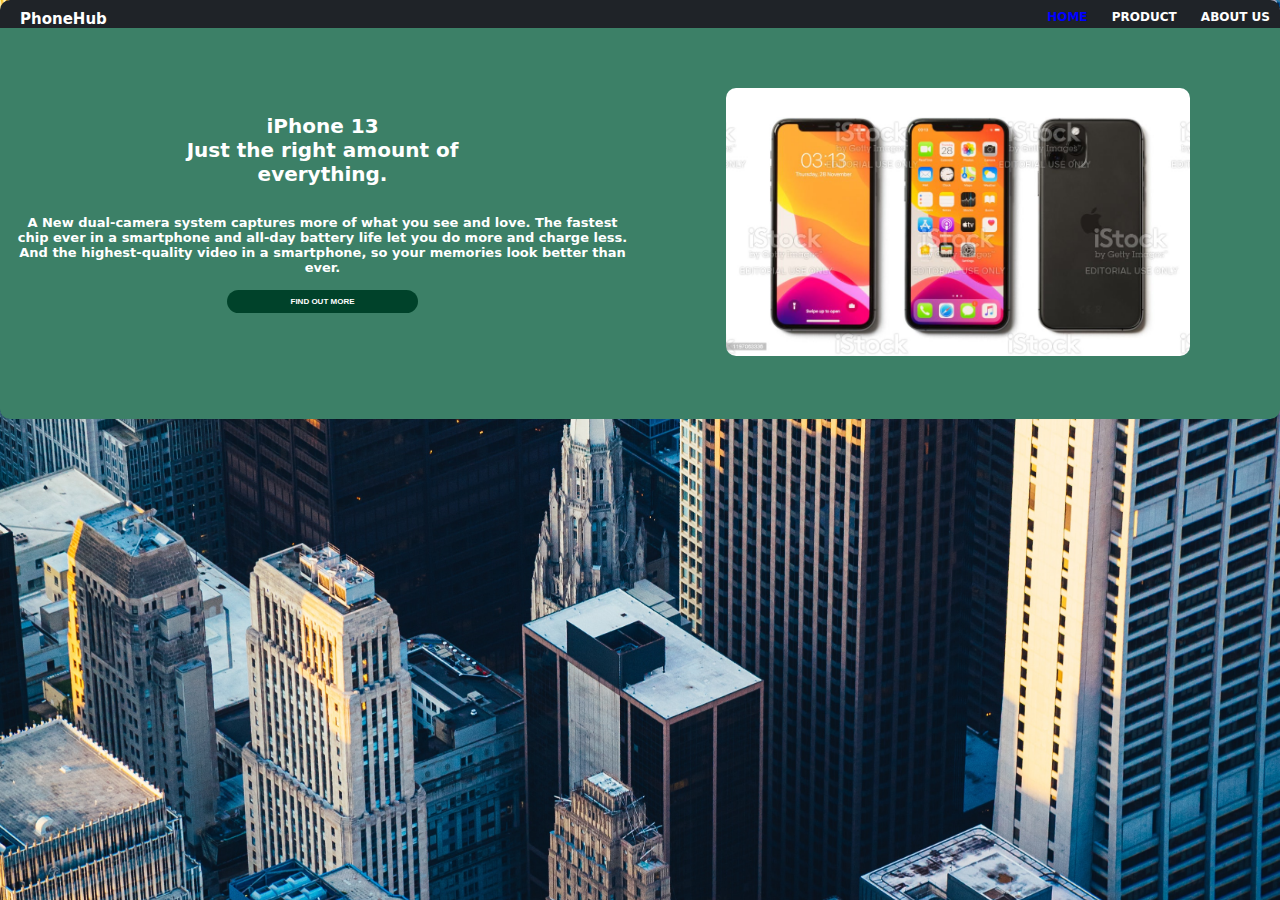
<file: index.html>
<!DOCTYPE html>
<html>
    <head>
        <meta charset="utf-8">
        <meta name="viewport" content="width=device-width, initial-scale=1">
        <title>PhoneHuB</title>
        <link rel="stylesheet" href="home.css">
        <script>
            alert ("Welcome to PhoneHuB")
            var a;
            a = "PhoneHuB";

            console.log (a)
        </script>
    
    </head>
    <body>
        <header>
            <div class="top">
                <div><span>PhoneHub</span>
                    <nav>
                        <ul>
                          <li><a href="index.html">Home</a></li>
                          <li><a href="products.html" class="aa">Product</a></li>
                          <li><a href="aboutP.html" class="aa">About Us</a></li>
                        </ul>
                    </nav>
                </div>
            </div>
        </header>
        <section>
            <article>
                <div class="home-content">
                    <div>
                        <h1>iPhone 13<br>Just the right amount of<br> everything.</h1>
                        <br>A New dual-camera system captures more of what you see and love. The fastest
                        <br>chip ever in a smartphone and all-day battery life let you do more and charge less.
                        <br>And the highest-quality video in a smartphone, so your memories look better than
                        <br>ever.
                        <p><button class="btc" type="button">
                            <a href="aboutP.html" class="as">Find out more</a>
                        </button></p>
                    </div>
                    <div>
                        <picture>
                        <img src="image/istockphoto-1197063336-1024x1024.jpg" alt="iPhone" class="img">
                        </picture>
                    </div>
                </div>
            </article>
        </section>
    </body>
</html>
</file>
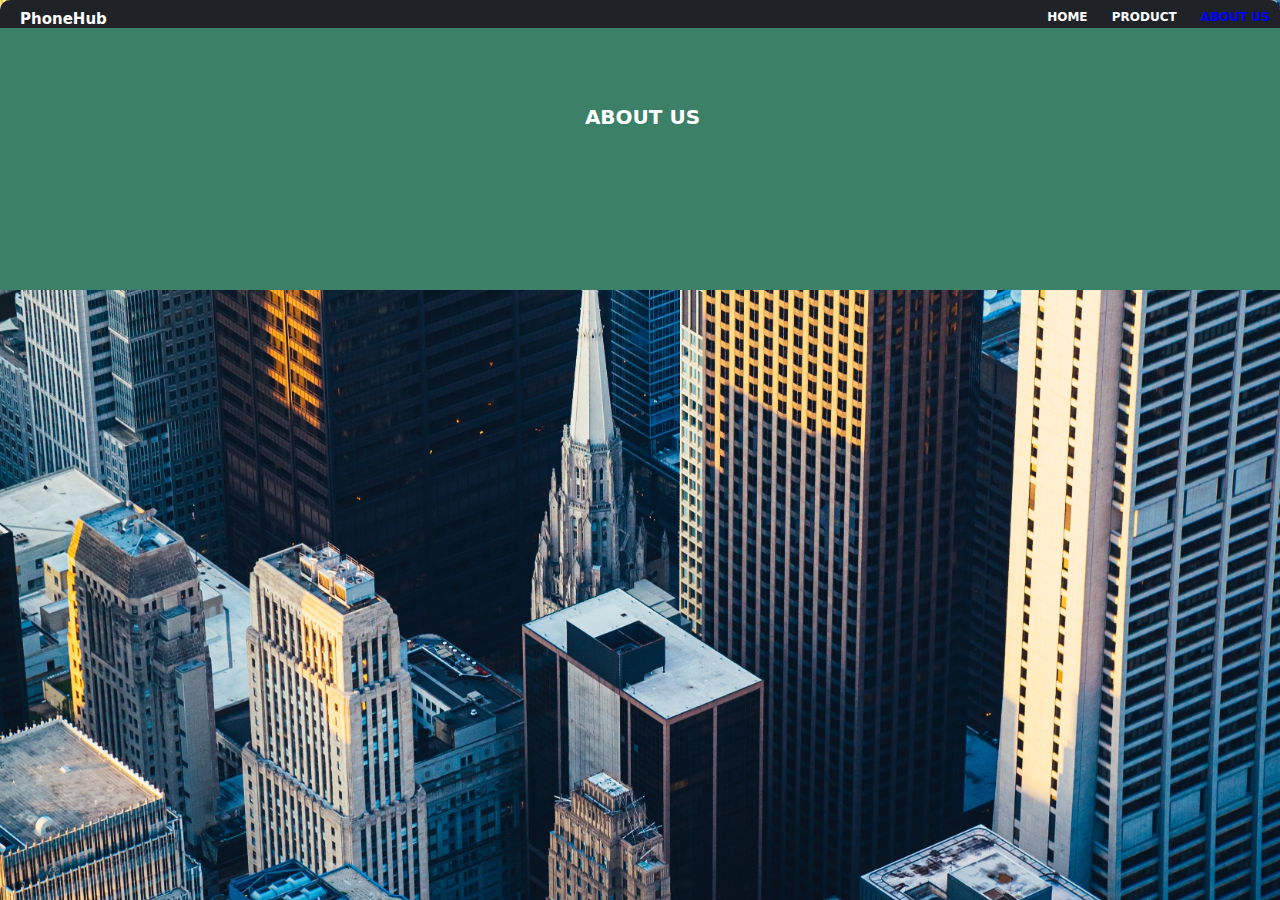
<file: aboutP.html>
<!DOCTYPE html>
<html lang="en">
    <head>
        <meta charset="utf-8">
        <meta name="viewport" content="width=device-width, initial-scale=1.0">
        <title>About</title>
        <link rel="stylesheet" href="home.css">
        <script>
            prompt ("Give us your feedback")

            var a;
            a = "About Us";

            console.log (a)
        </script>
    </head>
    <body>
        <header>
            <div class="top">
                <div>
                    <span>PhoneHub</span>
                    <nav>
                        <ul>
                          <li><a href="index.html" class="aa">Home</a></li>
                          <li><a href="products.html" class="aa">Product</a></li>
                          <li><a href="aboutP.html">About Us</a></li>
                        </ul>
                    </nav>
                </div>
            </div>
        </header>
        <section>
            <article>
                <div class="about-content">
                    <div>
                        <h1 class="h1">About Us</h1>
                        <p class="p">PhoneHub is company that deals with the sells of phone, accessories and gadgets.
                            <br>We have branches around Nigeria.<br>PhoneHub was founded in 2020 by Stephen Innocent, and it is one of fastest growing brand. </p>
                    </diV>
                </div>
            </article>
        </section>
    </body>
</html>
</file>
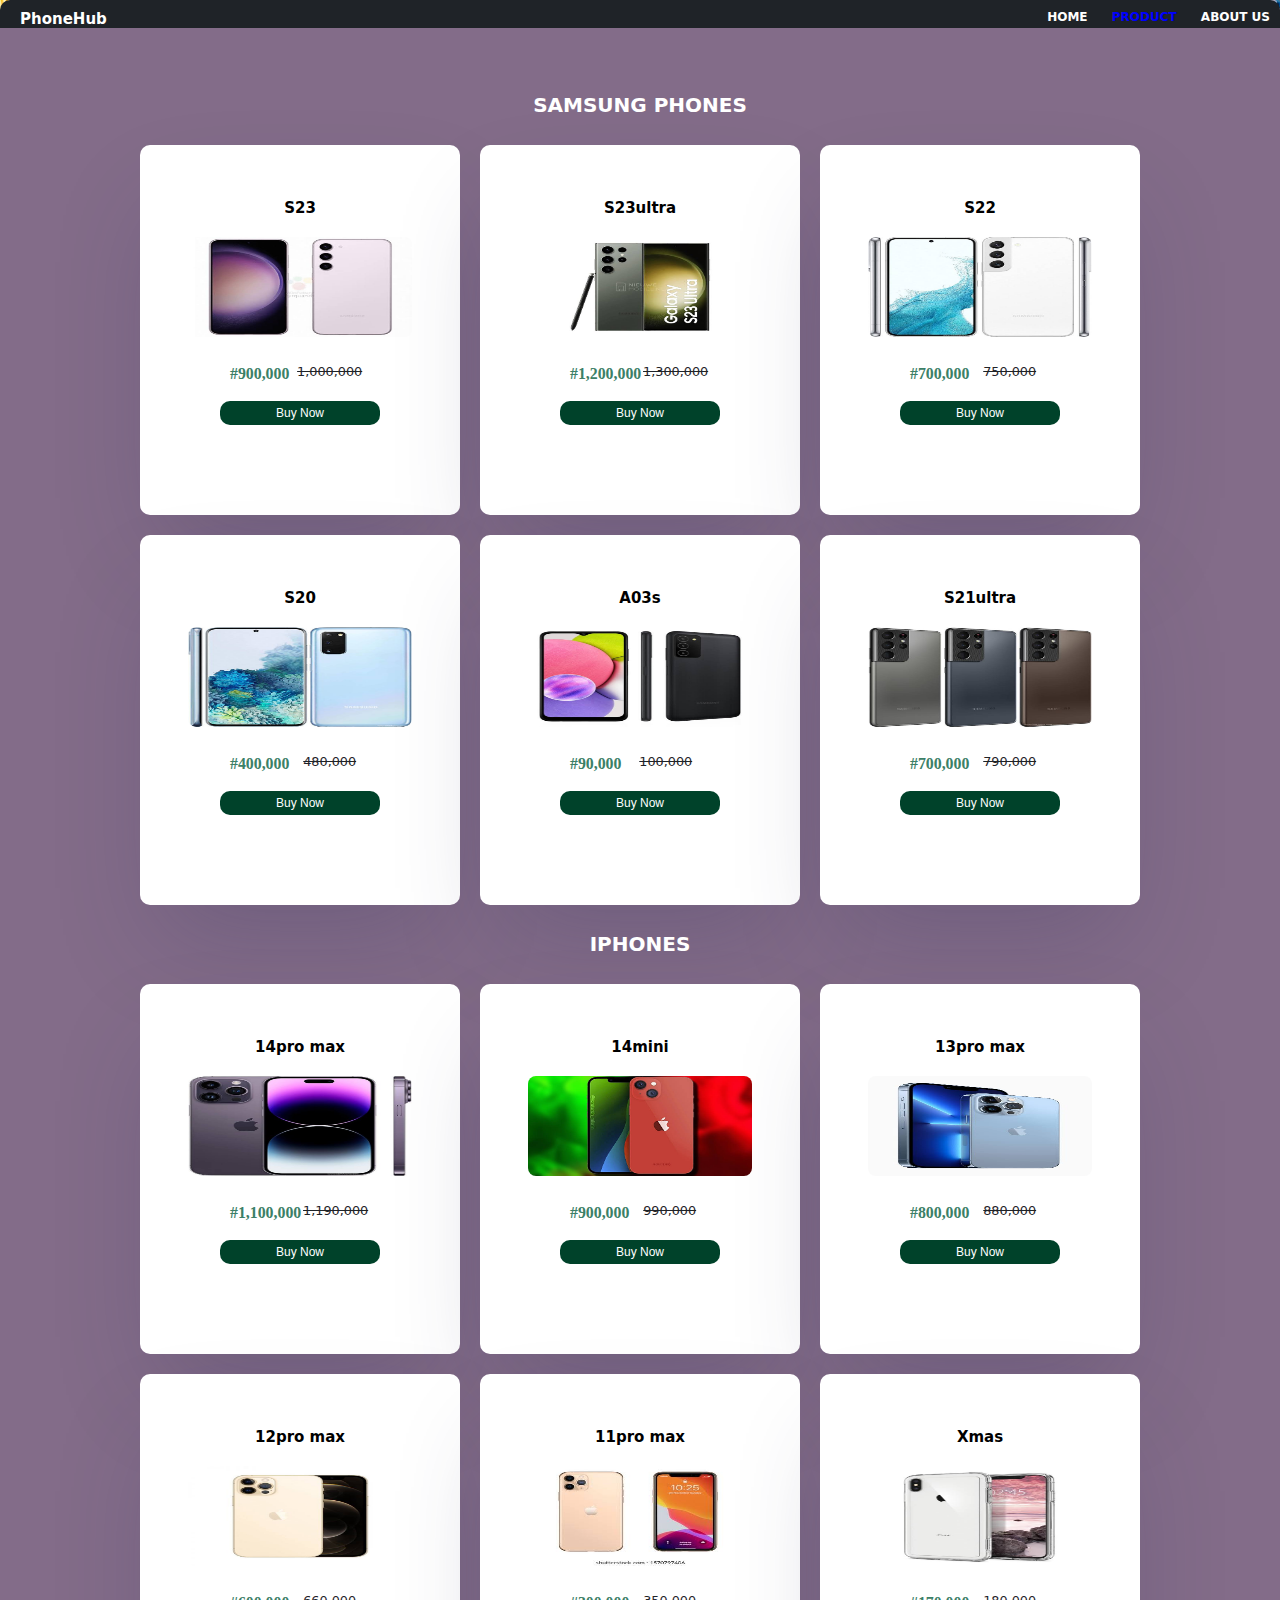
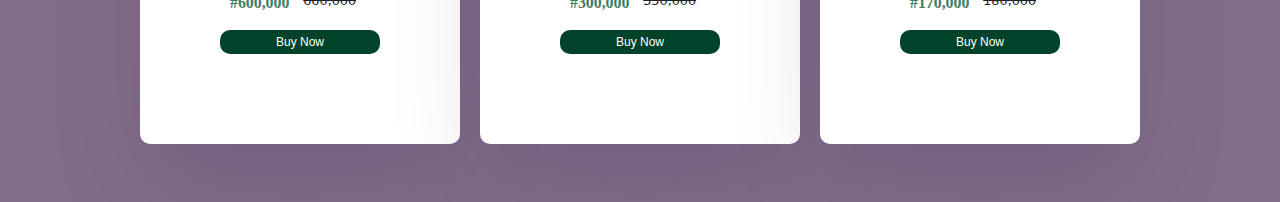
<file: products.html>
<!DOCTYPE html>
<html lang="en">
    <head>
        <meta charset="utf-8">
        <meta name="viewport" content="width=device-width, initial-scale=1">
        <title>About</title>
        <link rel="stylesheet" href="home.css">
        <script>
            confirm("Do you love our products")

            var b;
            b = "Our Products"

            console.log (b)
        </script>
    </head>
    <body>
        <header>
            <div class="top">
                <div><span>PhoneHub</span>
                    <nav>
                        <ul>
                          <li><a href="index.html" class="aa">Home</a></li>
                          <li><a href="products.html">Product</a></li>
                          <li><a href="aboutP.html" class="aa">About Us</a></li>
                        </ul>
                    </nav>
                </div>
            </div>
        </header>
        <div class="product-content">
                <h1 class="h1">Samsung Phones</h1> 
            <div class="product">
                <div class="main">
                    <h3>S23</h3>
                    <p>
                        <img src="image/images (2).jpeg" alt="s23" class="ac" height="60px">
                    </p>
                    <p>
                      <span class="price">#900,000</span>
                      <sup>1,000,000</sup>
                    </p>
                    <p>
                        <button class="buy">Buy Now</button>
                    </p>
               </div>
               <div class="main">
                    <h3>S23ultra</h3>
                    <p>
                        <img src="image/images (3).jpeg" alt="s23ultra" class="ac" height="60px">
                    </p>
                    <p>
                        <span class="price">#1,200,000</span>
                        <sup>1,300,000</sup>
                      </p>
                    <p>
                        <button class="buy">Buy Now</button>
                    </p>
                </div>
                <div class="main">
                    <h3>S22</h3>
                    <p>
                        <img src="image/images (6).jpeg" alt="s22" class="ac" height="60px">
                    </p>
                    <p>
                        <span class="price">#700,000</span>
                        <sup>750,000</sup>
                      </p>
                    <p>
                        <button class="buy">Buy Now</button>
                    </p>
                </div>
            </div>
            <div class="product">
                <div class="main">
                    <h3>S20</h3>
                    <p>
                        <img src="image/images (5).jpeg" alt="s20" class="ac" height="60px">
                    </p>
                    <p>
                        <span class="price">#400,000</span>
                        <sup>480,000</sup>
                      </p>
                    <p>
                        <button class="buy">Buy Now</button>
                    </p>
                </div>
                <div class="main">
                    <h3>A03s</h3>
                    <p>
                        <img src="image/images (7).jpeg" alt="a03s" class="ac" height="60px">
                    </p>
                    <p>
                        <span class="price">#90,000</span>
                        <sup>100,000</sup>
                      </p>
                    <p>
                        <button class="buy">Buy Now</button>
                    </p>
                </div>
                <div class="main">
                    <h3>S21ultra</h3>
                    <p>
                        <img src="image/images (4).jpeg" alt="s21ultra" class="ac" height="60px">
                    </p>
                    <p>
                        <span class="price">#700,000</span>
                        <sup>790,000</sup>
                      </p>
                    <p>
                        <button class="buy">Buy Now</button>
                    </p>
                </div>
            </div>
                     <h1 class="h1">IPhones</h1>
            <div class="product">
                <div class="main">
                    <h3>14pro max</h3>
                    <p>
                        <img src="image/images (8).jpeg" alt="14pro max" class="ac" height="60px">
                    </p>
                    <p>
                        <span class="price">#1,100,000</span>
                        <sup>1,190,000</sup>
                      </p>
                    <p>
                        <button class="buy">Buy Now</button>
                    </p>
                </div>
                <div class="main">
                    <h3>14mini</h3>
                    <p>
                        <img src="image/images (13).jpeg" alt="14mini" class="ac" height="60px">
                    </p>
                    <p>
                        <span class="price">#900,000</span>
                        <sup>990,000</sup>
                      </p>
                    <p>
                        <button class="buy">Buy Now</button>
                    </p>
                </div>
                <div class="main">
                    <h3>13pro max</h3>
                    <p>
                        <img src="image/images (9).jpeg" alt="13pro max" class="ad" height="60px">
                    </p>
                    <p>
                        <span class="price">#800,000</span>
                        <sup>880,000</sup>
                      </p>
                    <p>
                        <button class="buy">Buy Now</button>
                    </p>
                </div>
            </div>
            <div class="product">
                <div class="main">
                    <h3>12pro max</h3>
                    <p>
                        <img src="image/images (10).jpeg" alt="12pro max" class="ac" height="60px">
                    </p>
                    <p>
                        <span class="price">#600,000</span>
                        <sup>660,000</sup>
                      </p>
                    <p>
                        <button class="buy">Buy Now</button>
                    </p>
                </div>
                <div class="main">
                    <h3>11pro max</h3>
                    <p>
                        <img src="image/images (11).jpeg" alt="11pro max" class="ac" height="60px">
                    </p>
                    <p>
                        <span class="price">#300,000</span>
                        <sup>350,000</sup>
                      </p>
                    <p>
                        <button class="buy">Buy Now</button>
                    </p>
                </div>
                <div class="main">
                    <h3>Xmas</h3>
                    <p>
                        <img src="image/images (12).jpeg" alt="xmas" class="ac" height="60px">
                    </p>
                    <p>
                        <span class="price">#170,000</span>
                        <sup>180,000</sup>
                      </p>
                    <p>
                        <button class="buy">Buy Now</button>
                    </p>
                </div>
            </div>
        </div>
    </body>
</html>
</file>
<file: home.css>
body {
    background-image: url(image/pexels1.jpg);
    background-size: cover;
    width: 100%;
    height: 100%;
    margin: 0;
    background-repeat: no-repeat;
    font-family: system-ui, -apple-system, BlinkMacSystemFont, 'Segoe UI', Roboto, Oxygen, Ubuntu, Cantarell, 'Open Sans', 'Helvetica Neue', sans-serif;
}

:root {
    --Cream: hsl(30, 38%, 37);
    --Dark-cyan: hsl(158, 36%, 37%);

    --White: hsl(0, 0%, 100%);
    --very-dark-blue: hsl(212, 12%, 14%);
    --Dark-grayish-blue: hsl(288, 12%, 48%);

    --blue: hsl(158, 100%, 13%);
}

.top {
    padding-top: 10px;
    font-size: 12px;
    color: var(--White);
    background-color: var(--very-dark-blue);
    font-weight: bolder;
    text-align: right;
    border-radius: 10px 10px 0 0;

    display: flex;
    flex-direction: row;
    justify-content: center;
    align-items: center;
}
.top> * {
    flex: 1;
    flex-basis: 1;
}

span {
    float: left;
    padding-left: 20px;
    font-size: 15px;
}

h1 {
    font-size: 20px;
    color: var(--Cream);
}

.home-content {
    padding-top: 40px;
    padding-left: 5px;
    padding-right: 5px;
    padding-bottom: 60px;
    font-size: 13px;
    color: var(--White);
    background: var(--Dark-cyan);
    font-weight: bold;
    text-align: center;
    border-radius: 0 0 10px 10px;

    display: flex;
    flex-direction: row;
    justify-content: center;
    align-items: center;
}
.home-content> * {
    flex: 1;
    flex-basis: 1;
}

.home-content:nth-child(2) {
    justify-content: right;
    align-items: flex-end;
}

nav {
    color: white;
    float: right;
}

nav ul {
    margin: 0;
    padding: 0;
    list-style: none;
}

nav li {
    display: inline-block;
    margin: 0 10px;

    position: relative;
}

a{
    color: blue;
    text-decoration: none;
    text-transform: uppercase;
}

.as {
    text-decoration: none;
    color: var(--White);
    font-weight: bolder;
}

.imgss {
    border: 2px solid transparent;
    width: 10%;
    border-radius: 10px 10px 10px 10px;
    margin-top: 15px;
}

.aa {
    color: white;
}

nav .aa {
    text-decoration: none;
    text-transform: uppercase;
}

nav .aa:hover {
    color: blue;
}

nav .aa::before {
    content: "";
    display: block;
    height: 5px;
    background-color: green;

    position: absolute;
    top: 0;
    width: 0%;
    transition: all ease-in-out 250ms;
}

nav .aa:hover::before {
    width: 100%;
}

.btc {
    color: black;
    background-color: var(--blue);
    border: 2px solid transparent;
    border-radius: 15px;
    width: 30%;
    font-size: 8px;
    padding-top: 5px;
    padding-bottom: 5px;

    cursor: pointer;

}
.btc:hover {
    background-color: rgb(0, 110, 255);
    transition: all ease-in-out 250ms;
}

.h1 {
    text-transform: uppercase;
}

.about-content {
    padding-top: 60px;
    padding-left: 5px;
    padding-bottom: 60px;
    font-size: 13px;
    color: white;
    line-height: 1.6;
    background-color: var(--Dark-cyan);
    font-weight: bold;
    text-align: center;
    background-size: 1000vh;

    display: flex;
    flex-direction: column;
    justify-content: center;
    align-items: center;

    color: transparent;
    position: relative;
    margin: 0;
    transition: color 700ms 100ms;
    z-index: 1;
}
.about-content> * {
    flex: 1;
    flex-basis: 1;
}

.p {
    line-height: 1.8;
}

.about-content::after {
    content: '';
    position: absolute;
    top: -0.75;
    bottom: -0.75;
    left: -0.75;
    right: -0.75;
    background: var(--Dark-grayish-blue);

    transition: all ease-in-out 150ms 7000ms;
    transform: scaleY(0);
    transform-origin: top;
    z-index: -1;
}

.about-content:hover::after {
    transform: scaleY(1);
}

.about-content:hover {
    color: var(--White);
    background: var(--very-dark-blue);
}

picture .img{
    width: 29rem;
    border-radius: 10px 10px 10px 10px;
    margin-top: 20px;
}

.imgs {
    width: 4%;
    height: 40px;
    max-height: 45px;
}

.h1 {
    text-transform: uppercase;
    color: var(--White);
    font-weight: bolder;
    text-align: center;
}

.product-content {
    background: var(--Dark-grayish-blue);
    margin: 0;
    padding: 3rem;
    font-size: 13px;
    color: var(--very-dark-blue);
    line-height: 1.6;
    background-size: 1000vh;
}

.product {
    display: flex;
    flex-direction: row;
    justify-content: center;
    align-items: center;
    flex-direction: row;
}

.main {
    text-align: center;
    margin: 10px;
    padding-top: 50px;
    background-color: var(--White);
    border-radius: 10px;
    box-shadow: rgba(50, 50, 93, 0.25) 0px 50px 100px -20px;
    height: 20rem;
    width: 20rem;
}

.price {
    font-size: 0.99rem;
    font-family: serif;
    font-weight: 800;
    color: var(--Dark-cyan);
    margin-left: 70px;
}

sup {
    font-size: 0.80rem;
    margin-right: 90px;
    color: var(--very-dark-blue);
    text-decoration: line-through;
}

h3 {
    color: black;
    font-size: 15px;
    margin-top: 0.1rem;
}

p {
    line-height: 1.8;
}

.ac {
    width: 70%;
    height: 100px;

    border: 2px solid var(--White);
    border-radius: 10px 10px 10px 10px;
}

.ad {
    width: 70%;
    height: 100px;
    border: 2px solid var(--White);
    border-radius: 10px 10px 10px 10px ;
}

.buy {
    color: var(--White);
    background: var(--blue);
    cursor: pointer;
    border-radius: 10px 10px 10px 10px;
    border: var(--blue);
    width: 50%;
    padding: 5px;

    font-size: 12px;
}

.buy:hover {
    background: var(--very-dark-blue);
    transition: ease-in 300ms;
}

footer {
    margin: 0;
    padding-top: 8.5rem;
}

.c {
    line-height: 1;
    display: flex;
    color: var(--White);
    flex-direction: column;
}

.footer {
    background: var(--Dark-cyan);
    text-align: center;
    width: 100%;
    height: 10vh;
    padding-left: 4px;
}

.footers {
    background: var(--Dark-cyan);
    align-content: center;
    text-align: center;
    width: 100%;
    height: 20vh;
}

.ceo {
    font-size: 20px;
    font-family: 'Times New Roman', Times, serif;
    margin-top: 0;
}

.role {
    text-align: center;
}

@media  (max-width: 50em) {
    body {
        height: 100vh;
    }
    nav {
        font-size: 12px;
    }

    .home-content {
        font-size: 10px;
        flex-direction: column;
    }

    h1{
        font-size: 20px;
    }

    picture .img {
        width: 20rem;
    }

    .btc {
        width: 50%;
    }

    .about-content {
        font-size: 10px;
    }

    .imgss {
        width: 10%;
        border-radius: 10px 10px 10px 10px;
    }

    .c {
        flex-direction: column;
        gap: 0;
    }

    .footers {
        width: 100%;
        text-align: center;
        height: 16vh;
    }

    .footer {
        text-align: center;
    }

    .product {
        flex-direction: column;
    }

    .main {
        width: 15rem;
        height: 15rem;
    }

    .price {
        font-size: 0.70rem;
        margin-left: 45px;
    }

    sup {
        font-size: 0.60rem;
        margin-right: 69px;
    }

    .ac {
        width: 50%;
        height: 70px;
    }

    .buy {
        font-size: 10px;
        width: 40%;
    }
}
</file>
